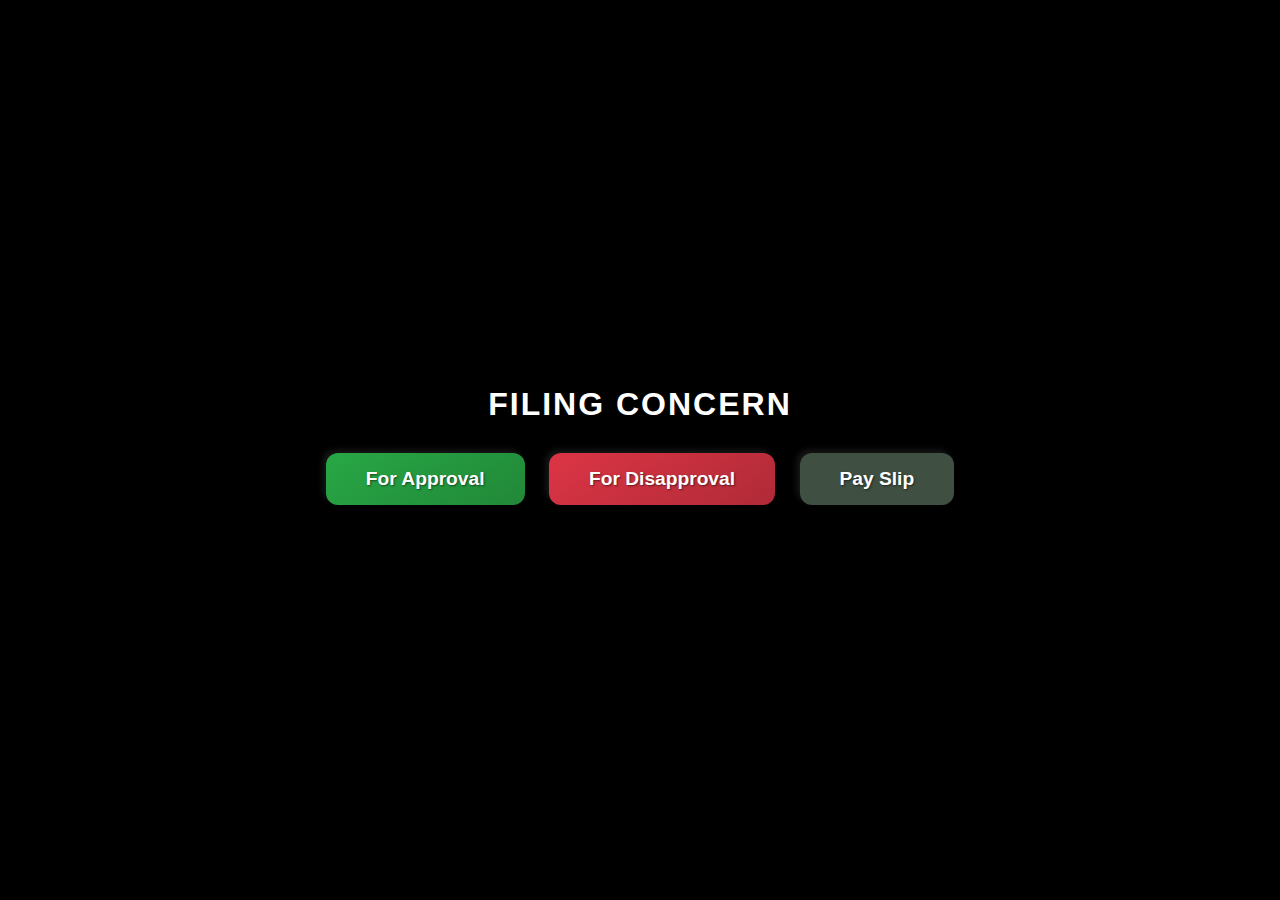
<file: index.html>
<!DOCTYPE html>
<html lang="en">
<head>
    <meta charset="UTF-8">
    <meta name="viewport" content="width=device-width, initial-scale=1.0">
    <title>Filing Concern</title>
    <link rel="stylesheet" href="styles.css">
</head>
<body>
    <div class="button-container">
        <h1>Filing Concern</h1>
        <a href="approval.html"><button class="approve">For Approval</button></a>
        <a href="disapproval.html"><button class="disapprove">For Disapproval</button></a>
        <a href="payslip.html"><button class="payslip">Pay Slip</button></a>
    </div>
</body>
</html>
</file>
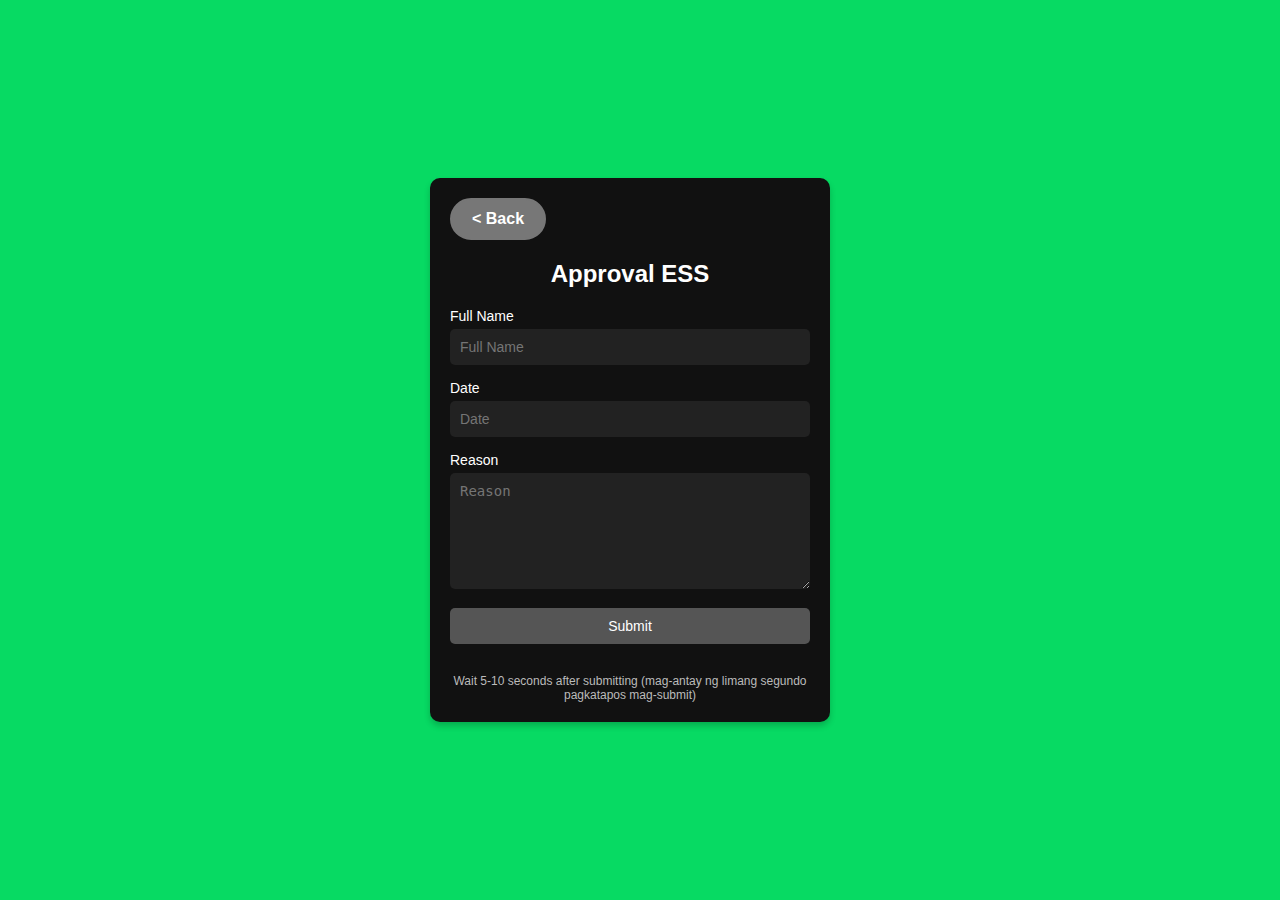
<file: approval.html>
<!DOCTYPE html>
<html lang="en">
<head>
  <meta name="viewport" content="width=device-width, initial-scale=1.0">
  <title>Approval ESS</title>


  <style>
    /* General Reset */
    * {
      margin: 0;
      padding: 0;
      box-sizing: border-box;
    }

    body {
      font-family: Arial, sans-serif;
      background-color: #07da63;
      color: #fff;
      display: flex;
      justify-content: center;
      align-items: center;
      height: 100vh;
      margin: 0;
      padding: 10px; /* Adds spacing on small screens */
      overflow-x: hidden; /* Prevent horizontal scroll */
    }

    .container {
      width: 100%;
      display: flex;
      justify-content: center;
      align-items: center;
      padding: 10px; /* Adds padding to avoid elements from touching the edges */
    }

    .form-container {
      background-color: #111;
      padding: 20px;
      border-radius: 10px;
      box-shadow: 0 4px 6px rgba(0, 0, 0, 0.2);
      width: 100%;
      max-width: 400px;
      margin-right: 20px;
    }

    h2 {
      text-align: center;
      margin-bottom: 20px;
    }

    label {
      display: block;
      margin-bottom: 5px;
      font-size: 14px;
    }

    input, textarea, button {
      width: 100%;
      padding: 10px;
      margin-bottom: 15px;
      border: none;
      border-radius: 5px;
      font-size: 14px;
    }

    input, textarea {
      background-color: #222;
      color: #fff;
    }

    button {
      background-color: #555;
      color: #fff;
      cursor: pointer;
    }

    button:hover {
      background-color: #777;
    }

    .wait-text {
      text-align: center;
      color: #bbb;
      font-size: 12px;
      margin-top: 15px;
    }

    /* Back button style */
    .back-button {
      display: inline-flex;
      align-items: center;
      justify-content: center;
      padding: 10px 20px;
      font-size: 16px;
      font-weight: bold;
      color: white;
      background-color: #777;
      border: 2px solid #777;
      border-radius: 25px;
      text-decoration: none;
      transition: all 0.3s ease;
      margin-bottom: 20px;
    }

    .back-button:hover {
      background-color: #777;
      border-color: #777;
      transform: translateX(-5px);
    }

    .back-button:active {
      transform: translateX(-2px);
    }

    /* Mobile responsiveness */
    @media screen and (max-width: 600px) {
      body {
        padding: 20px;
      }

      .form-container {
        padding: 15px;
        max-width: 100%;
      }

      .back-button {
        width: 100%;
        padding: 12px 0;
        text-align: center;
        margin-bottom: 20px;
      }

      h2 {
        font-size: 18px;
      }

      input, textarea, button {
        font-size: 16px;
        padding: 12px;
      }
      
      .wait-text {
        font-size: 10px;
      }
    }

    @media screen and (max-width: 400px) {
      .form-container {
        padding: 10px;
      }

      .back-button {
        padding: 10px 0;
        font-size: 14px;
      }

      input, textarea, button {
        font-size: 14px;
        padding: 10px;
      }
    }
  </style>
  
</head>
<body>
  
  <div class="container">
    <div class="form-container">
      <a href="javascript:history.back()" class="back-button">&lt; Back</a>
      <h2>Approval ESS</h2>
      <form name="submit-to-google-sheet">
        <label for="full-name">Full Name</label>
        <input type="text" name="FullName" id="full-name" placeholder="Full Name" required>
        
        <label for="date">Date</label>
        <input type="text" name="Date" id="date" placeholder="Date" required>
        
        <label for="reason">Reason</label>
        <textarea name="Reason" id="reason" rows="6" placeholder="Reason"></textarea>
        
        <button type="submit" class="btn btn2">Submit</button>
      </form>
      <span id="msg"></span>

      <!-- Added wait message below the form -->
      <p class="wait-text">Wait 5-10 seconds after submitting (mag-antay ng limang segundo pagkatapos mag-submit)</p>
    </div>
  </div>

  <script>
    const scriptURL = 'https://script.google.com/macros/s/AKfycbyFeVlGZXz5yTPqlRkLxGrPPOkzZFvoQOvvD6G577nXIYawDEz2vAm4cbFuTWCCJpu3NA/exec';
    const form = document.forms['submit-to-google-sheet'];
    const msg = document.getElementById("msg");

    form.addEventListener('submit', e => {
      e.preventDefault();
      fetch(scriptURL, { method: 'POST', body: new FormData(form)})
        .then(response => {
          msg.innerHTML = "Message sent Successfully!";
          form.reset();
        })
        .catch(error => console.error('Error!', error.message));
    });
  </script>
</body>
</html>
</file>
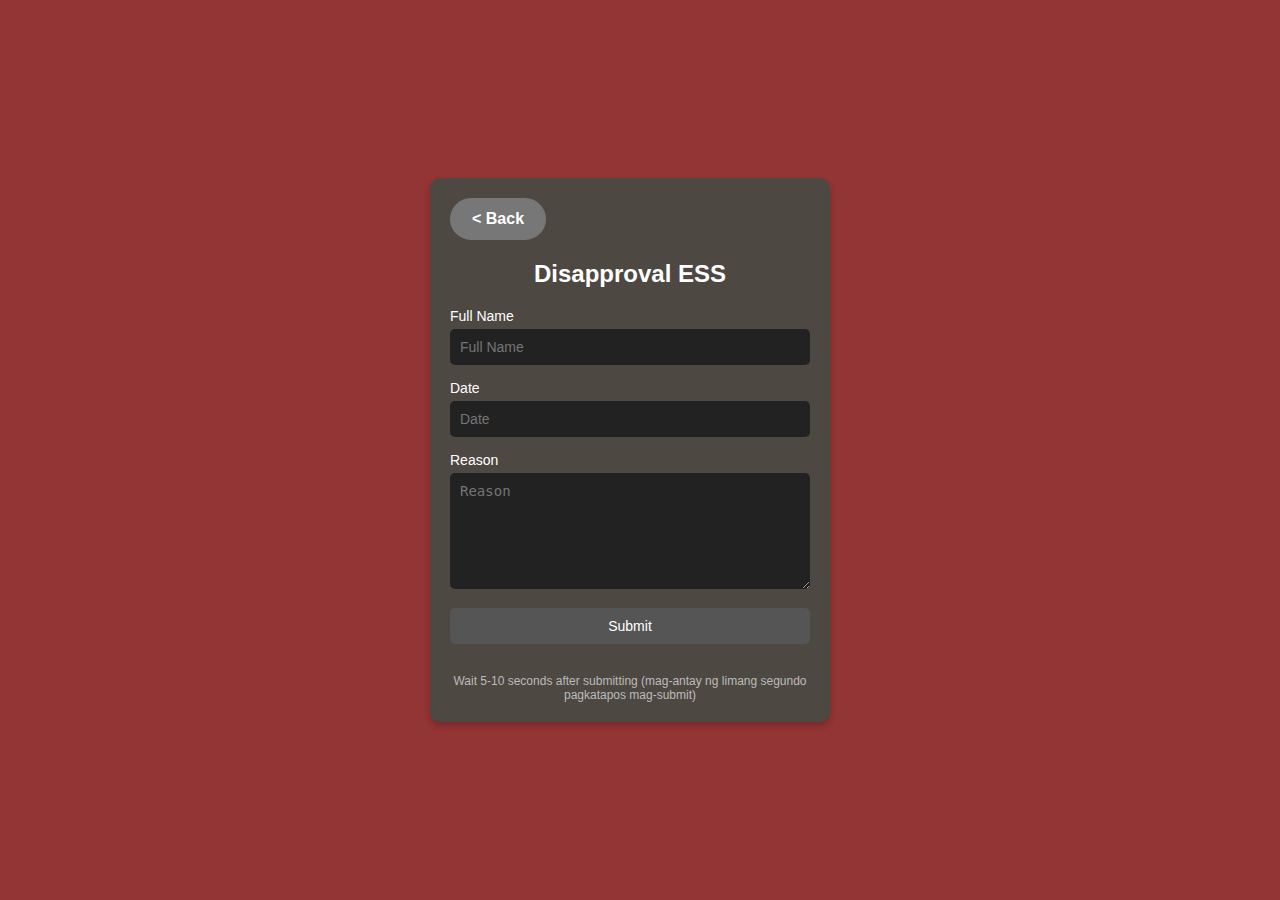
<file: disapproval.html>
<!DOCTYPE html>
<html lang="en">
<head>
  <meta name="viewport" content="width=device-width, initial-scale=1.0">
  <title>Disapproval ESS</title>

  <style>
    /* General Reset */
    * {
      margin: 0;
      padding: 0;
      box-sizing: border-box;
    }

    body {
      font-family: Arial, sans-serif;
      background-color: #923534;
      color: #fff;
      display: flex;
      justify-content: center;
      align-items: center;
      height: 100vh;
      margin: 0;
      padding: 10px;
      overflow-x: hidden; /* Prevent horizontal scroll */
    }

    .container {
      width: 100%;
      display: flex;
      justify-content: center;
      align-items: center;
      padding: 10px;
    }

    .form-container {
      background-color: #4E4842;
      padding: 20px;
      border-radius: 10px;
      box-shadow: 0 4px 6px rgba(0, 0, 0, 0.2);
      width: 100%;
      max-width: 400px;
      margin-right: 20px;
    }

    h2 {
      text-align: center;
      margin-bottom: 20px;
    }

    label {
      display: block;
      margin-bottom: 5px;
      font-size: 14px;
    }

    input, textarea, button {
      width: 100%;
      padding: 10px;
      margin-bottom: 15px;
      border: none;
      border-radius: 5px;
      font-size: 14px;
    }

    input, textarea {
      background-color: #222;
      color: #fff;
    }

    button {
      background-color: #555;
      color: #fff;
      cursor: pointer;
    }

    button:hover {
      background-color: #777;
    }

    .wait-text {
      text-align: center;
      color: #bbb;
      font-size: 12px;
      margin-top: 15px;
    }

    /* Back button style */
    .back-button {
      display: inline-flex;
      align-items: center;
      justify-content: center;
      padding: 10px 20px;
      font-size: 16px;
      font-weight: bold;
      color: white;
      background-color: #777;
      border: 2px solid #777;
      border-radius: 25px;
      text-decoration: none;
      transition: all 0.3s ease;
      margin-bottom: 20px;
    }

    .back-button:hover {
      background-color: #777;
      border-color: #777;
      transform: translateX(-5px);
    }

    .back-button:active {
      transform: translateX(-2px);
    }

    /* Mobile responsiveness */
    @media screen and (max-width: 600px) {
      body {
        padding: 20px;
      }

      .form-container {
        padding: 15px;
        max-width: 100%;
      }

      .back-button {
        width: 100%;
        padding: 12px 0;
        text-align: center;
        margin-bottom: 20px;
      }

      h2 {
        font-size: 18px;
      }

      input, textarea, button {
        font-size: 16px;
        padding: 12px;
      }
      
      .wait-text {
        font-size: 10px;
      }
    }

    @media screen and (max-width: 400px) {
      .form-container {
        padding: 10px;
      }

      .back-button {
        padding: 10px 0;
        font-size: 14px;
      }

      input, textarea, button {
        font-size: 14px;
        padding: 10px;
      }
    }
  </style>
</head>
<body>
  <div class="container">
    <div class="form-container">
      <a href="javascript:history.back()" class="back-button">&lt; Back</a>
      <h2>Disapproval ESS</h2>
      <form name="submit-to-google-sheet">
        <label for="full-name">Full Name</label>
        <input type="text" name="FullName" id="full-name" placeholder="Full Name" required>
        
        <label for="date">Date</label>
        <input type="text" name="Date" id="date" placeholder="Date" required>
        
        <label for="reason">Reason</label>
        <textarea name="Reason" id="reason" rows="6" placeholder="Reason"></textarea>
        
        <button type="submit" class="btn btn2">Submit</button>
      </form>
      <span id="msg"></span>

      <!-- Added wait message below the form -->
      <p class="wait-text">Wait 5-10 seconds after submitting (mag-antay ng limang segundo pagkatapos mag-submit)</p>
    </div>
  </div>

  <script>
    const scriptURL = 'https://script.google.com/macros/s/AKfycbxqU1y6BnGCPAOQci4ptDx2Gn8ksiqVZxpnxffL_CG7vYCpL7abPDpMNUP_wdWr7VY0/exec';
    const form = document.forms['submit-to-google-sheet'];
    const msg = document.getElementById("msg");

    form.addEventListener('submit', e => {
      e.preventDefault();
      fetch(scriptURL, { method: 'POST', body: new FormData(form)})
        .then(response => {
          msg.innerHTML = "Message sent Successfully!";
          form.reset();
        })
        .catch(error => console.error('Error!', error.message));
    });
  </script>
</body>
</html>
</file>
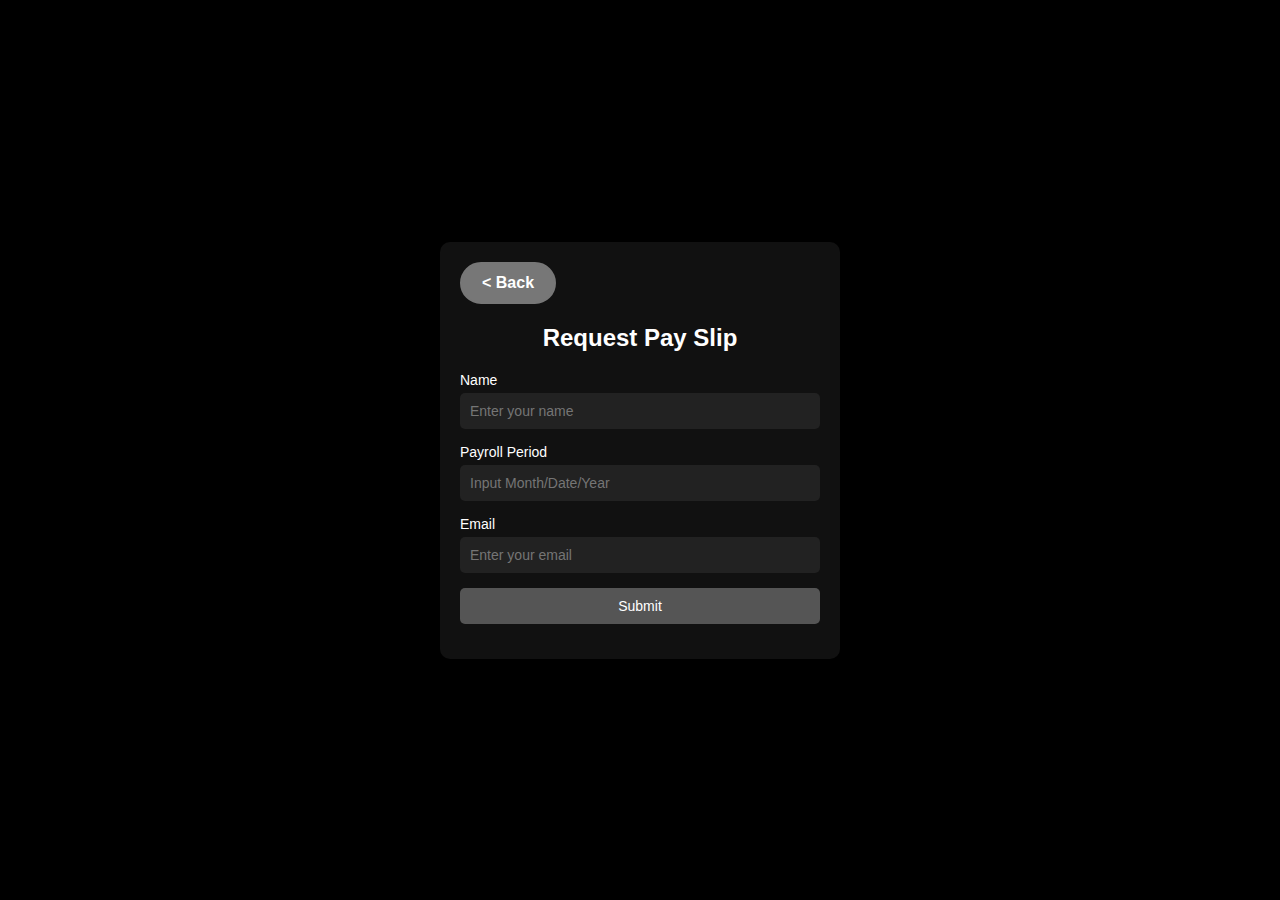
<file: payslip.html>
<!DOCTYPE html>
<html lang="en">
<head>
  <meta name="viewport" content="width=device-width, initial-scale=1.0">
  <title>Pay Slip</title>
  <style>
    /* General Reset */
    * {
      margin: 0;
      padding: 0;
      box-sizing: border-box;
    }

    body {
      font-family: Arial, sans-serif;
      background-color: #000;
      color: #fff;
      display: flex;
      justify-content: center;
      align-items: center;
      height: 100vh;
      margin: 0;
      padding: 10px;
      overflow-x: hidden;
    }

    .container {
      width: 100%;
      display: flex;
      justify-content: center;
      align-items: center;
      padding: 10px;
    }

    .form-container {
      background-color: #111;
      padding: 20px;
      border-radius: 10px;
      box-shadow: 0 4px 6px rgba(0, 0, 0, 0.2);
      width: 100%;
      max-width: 400px;
    }

    h2 {
      text-align: center;
      margin-bottom: 20px;
    }

    label {
      display: block;
      margin-bottom: 5px;
      font-size: 14px;
    }

    input, select, button {
      width: 100%;
      padding: 10px;
      margin-bottom: 15px;
      border: none;
      border-radius: 5px;
      font-size: 14px;
    }

    input, select {
      background-color: #222;
      color: #fff;
    }

    button {
      background-color: #555;
      color: #fff;
      cursor: pointer;
    }

    button:hover {
      background-color: #777;
    }

    .back-button {
      display: inline-flex;
      align-items: center;
      justify-content: center;
      padding: 10px 20px;
      font-size: 16px;
      font-weight: bold;
      color: white;
      background-color: #777;
      border: 2px solid #777;
      border-radius: 25px;
      text-decoration: none;
      transition: all 0.3s ease;
      margin-bottom: 20px;
    }

    .back-button:hover {
      background-color: #777;
      border-color: #777;
      transform: translateX(-5px);
    }

    .back-button:active {
      transform: translateX(-2px);
    }

    @media screen and (max-width: 600px) {
      .form-container {
        padding: 15px;
      }

      .back-button {
        width: 100%;
        padding: 12px 0;
        text-align: center;
      }

      h2 {
        font-size: 18px;
      }

      input, select, button {
        font-size: 16px;
        padding: 12px;
      }
    }
  </style>
</head>
<body>
  <div class="container">
    <div class="form-container">
      <a href="javascript:history.back()" class="back-button">&lt; Back</a>
      <h2>Request Pay Slip</h2>
      <form name="submit-to-google-sheet">
        <label for="name">Name</label>
        <input type="text" name="Name" id="name" placeholder="Enter your name" required>

        <label for="Payroll">Payroll Period</label>
      <form name="submit-to-google-sheet">
        <input type="text" name="Payroll" id="Payroll" placeholder="Input Month/Date/Year" required>

        <label for="email">Email</label>
        <input type="email" name="Email" id="email" placeholder="Enter your email" required>

        <button type="submit">Submit</button>
      </form>
      <span id="msg"></span>
    </div>
  </div>

  <script>
    const scriptURL = 'https://script.google.com/macros/s/AKfycbxI-kq7yd0AJYH_1FhBvhqu8waQnWBNsiM57dKLWSvhyl9rTG6lC18GE_RLHkuyUwTdUQ/exec';
    const form = document.forms['submit-to-google-sheet'];
    const msg = document.getElementById("msg");

    form.addEventListener('submit', e => {
      e.preventDefault();
      fetch(scriptURL, { method: 'POST', body: new FormData(form)})
        .then(response => {
          msg.innerHTML = "Message sent Successfully!";
          form.reset();
        })
        .catch(error => console.error('Error!', error.message));
    });
  </script>
</body>
</html>
</file>
<file: styles.css>
/* Resetting default margins and paddings */
* {
    margin: 0;
    padding: 0;
    box-sizing: border-box;
}

body {
    display: flex;
    justify-content: center;
    align-items: center;
    min-height: 100vh;
    font-family: Arial, sans-serif;
    background-color: black; /* Black background */
    color: white;
}

.button-container {
    text-align: center;
}

.button-container h1 {
    margin-bottom: 20px;
    font-size: 2rem;
    text-transform: uppercase;
    letter-spacing: 2px;
}

.button-container button {
    padding: 15px 40px;
    margin: 10px;
    font-size: 1.2rem;
    font-weight: bold;
    border: none;
    border-radius: 12px;
    cursor: pointer;
    color: white;
    text-shadow: 1px 1px 2px rgba(0, 0, 0, 0.5);
    background: linear-gradient(145deg, #4caf50, #357a38); /* Default gradient for approve */
    box-shadow: 3px 3px 6px rgba(0, 0, 0, 0.3), -3px -3px 6px rgba(255, 255, 255, 0.1);
    transition: transform 0.2s, box-shadow 0.3s, background-color 0.3s;
}

.button-container .approve {
    background: linear-gradient(145deg, #28a745, #218838); /* Gradient for approve */
}

.button-container .approve:hover {
    background: linear-gradient(145deg, #218838, #1e7e34);
    transform: scale(1.1);
    box-shadow: 4px 4px 8px rgba(0, 0, 0, 0.4), -4px -4px 8px rgba(255, 255, 255, 0.2);
}

.button-container .disapprove {
    background: linear-gradient(145deg, #dc3545, #b02a37); /* Gradient for disapprove */
}

.button-container .disapprove:hover {
    background: linear-gradient(145deg, #b02a37, #9a1d2c);
    transform: scale(1.1);
    box-shadow: 4px 4px 8px rgba(0, 0, 0, 0.4), -4px -4px 8px rgba(255, 255, 255, 0.2);
}

.button-container .payslip {
    background: linear-gradient(145deg, #3f4f42, #3f4f42); /* Gradient for approve */
}

.button-container .payslip:hover {
    background: linear-gradient(145deg, #3f4f42, #3f4f42);
    transform: scale(1.1);
    box-shadow: 4px 4px 8px rgba(0, 0, 0, 0.4), -4px -4px 8px rgba(255, 255, 255, 0.2);
}
/* Responsive Design */
@media (max-width: 768px) {
    .button-container button {
        width: 100%;
        max-width: 300px;
        font-size: 1.2rem;
        padding: 12px 0;
    }

    .button-container h1 {
        font-size: 1.5rem;
    }
}
/* Resetting default margins and paddings */
* {
    margin: 0;
    padding: 0;
    box-sizing: border-box;
}

body {
    display: flex;
    justify-content: center;
    align-items: center;
    min-height: 100vh;
    font-family: Arial, sans-serif;
    background-color: black; /* Black background */
    color: white;
}

/* Centered Form Container */
.form-container {
    background-color: #1c1c1c; /* Darker gray for contrast */
    color: white;
    padding: 20px;
    margin: 20px;
    border-radius: 10px;
    width: 90%;
    max-width: 400px;
    text-align: left;
    box-shadow: 0px 4px 8px rgba(0, 0, 0, 0.5);
}

.form-container h1 {
    text-align: center;
    margin-bottom: 20px;
    font-size: 1.8rem;
    text-transform: uppercase;
    letter-spacing: 1px;
}

.form-group {
    margin-bottom: 15px;
}

.form-group label {
    display: block;
    margin-bottom: 5px;
    font-weight: bold;
}

.form-group input, .form-group textarea {
    width: 100%;
    padding: 10px;
    border: none;
    border-radius: 5px;
    font-size: 1rem;
}

.form-group input:focus, .form-group textarea:focus {
    outline: none;
    border: 2px solid #4caf50; /* Green border on focus */
}

.submit-button {
    width: 100%;
    padding: 12px;
    background-color: #28a745; /* Approve color */
    color: white;
    font-size: 1rem;
    font-weight: bold;
    border: none;
    border-radius: 8px;
    cursor: pointer;
    transition: background-color 0.3s, transform 0.2s;
}

.submit-button:hover {
    background-color: #218838;
    transform: scale(1.05);
}

/* Confirmation Message */
.confirmation-message {
    margin-top: 20px;
    font-size: 1rem;
    text-align: center;
}

/* Responsive Design */
@media (max-width: 768px) {
    .form-container {
        width: 100%;
        max-width: 90%;
    }

    .form-container h1 {
        font-size: 1.5rem;
    }
}

/* Disapproval Message */
.disapproval-message {
    margin-top: 20px;
    font-size: 1rem;
    text-align: center;
    color: red;
}
</file>
